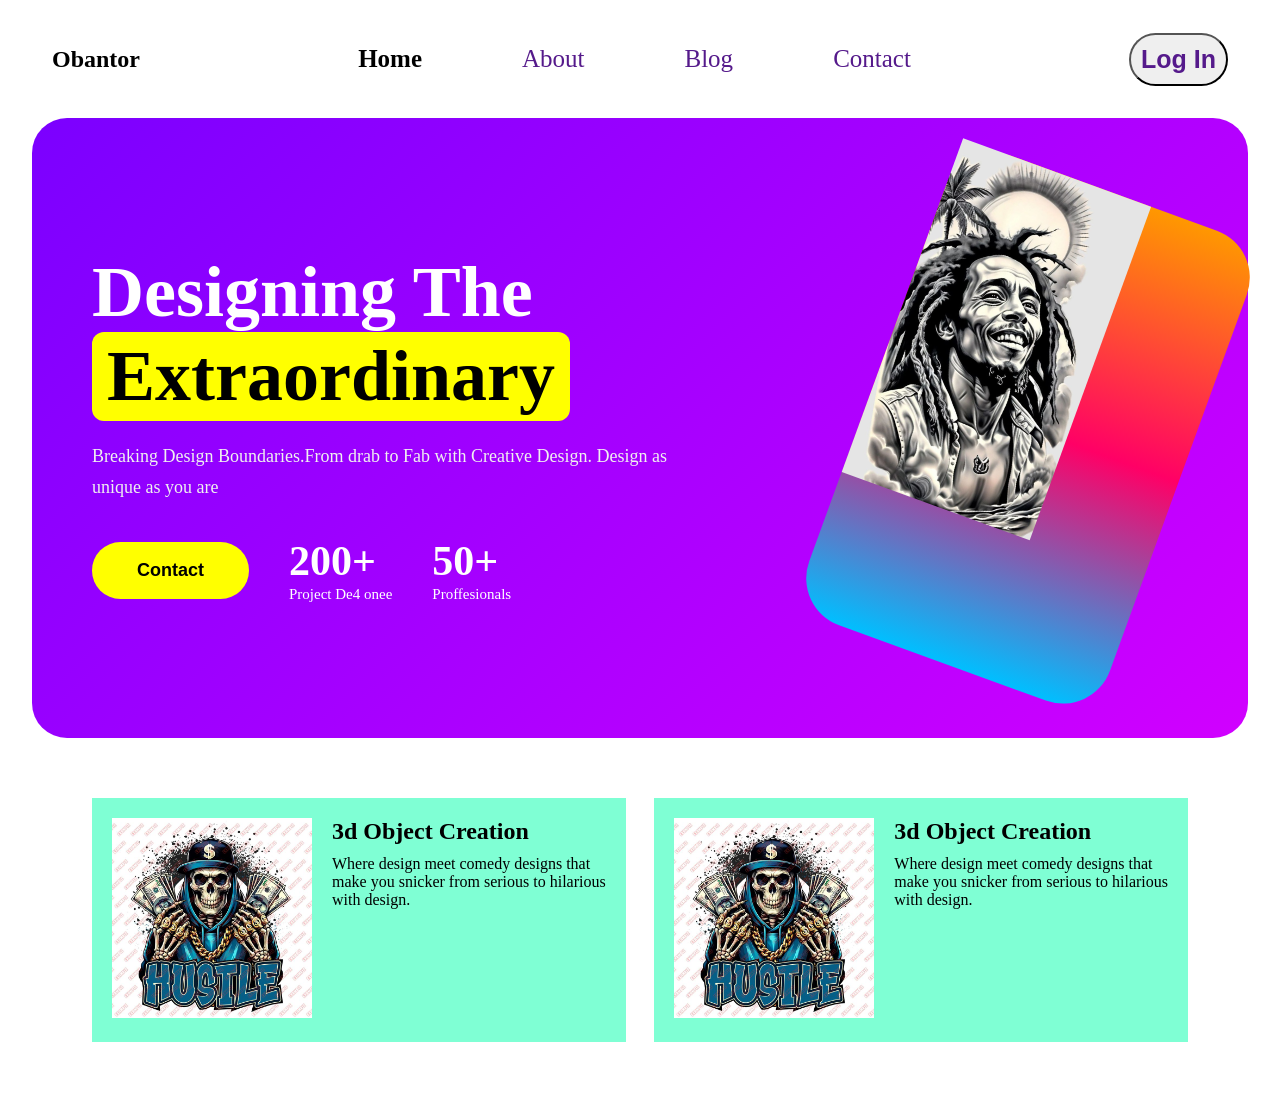
<file: index.html>
<!DOCTYPE html>
<html lang="en">

<head>
    <meta charset="UTF-8">
    <meta name="viewport" content="width=
    , initial-scale=1.0">
    <title>OSi LANDING PAGE</title>
    <link rel="stylesheet" href="./style.css">
</head>

<body>

    <!-- header section -->

    <header>

        <!-- header-nav section -->
        <nav>
            <h1>Obantor</h1>
            <ul class="ul-class">
                <li><a href=""><b class="b-ul">Home</b></a></li>
                <li><a href="">About</a></li>
                <li><a href="">Blog</a></li>
                <li><a href="">Contact</a></li>
            </ul>
            <button class="nav-button" type="submit"><a href=""><strong>Log In</strong></a></button>
        </nav>
    </header>
    <!-- hero section -->

    <section class="hero">
        <div class="hero-text">
            <h1>Designing The <br> <span class="highlight">Extraordinary</span></h1>
            <p>Breaking Design Boundaries.From drab to Fab with Creative Design. Design as unique as you are</p>

            <div class="hero-bottom"><button class="Contact-button">Contact</button>
                <div class="stats">
                    <h2>200+</h2>
                    <span>Project De4 onee</span>

                </div>

                <div class="stats">
                    <h2>50+</h2>
                    <span>Proffesionals</span>
                </div>
            </div>
        </div>

        <div class="hero-image">
            <img src="./_ (1).jpeg" alt=" A pictuere" width="200px">
        </div>

    </section>
<!-- Cards section -->
    <footer>
        <section class="Footer-section">
            <div  class="Footer-left">
                <div class="Footer-image">
                    <img src="./Relax T-shirt, Vintage Shirt, Men's Women's Slogan T-shirt, Retro Saying Tee -.jpeg" width="200px" height="200px">

                </div>

                <div class="Footer-text">
                    <h1>3d Object Creation</h1>
                    <p>Where design meet comedy designs that <br> make you snicker from serious to hilarious <br> with design.</p>

                </div>
            </div>

            <div class="Footer-right">

  <div class="Footer-image">
                    <img src="./Relax T-shirt, Vintage Shirt, Men's Women's Slogan T-shirt, Retro Saying Tee -.jpeg" alt="A picture" width="200px" height="200px">

                </div>

                <div class="Footer-text">
                    <h1>3d Object Creation</h1>
                    <p>Where design meet comedy designs that <br> make you snicker from serious to hilarious <br> with design.</p>

                </div>

            </div>
        </section>
    </footer>

</body>

</html>
</file>
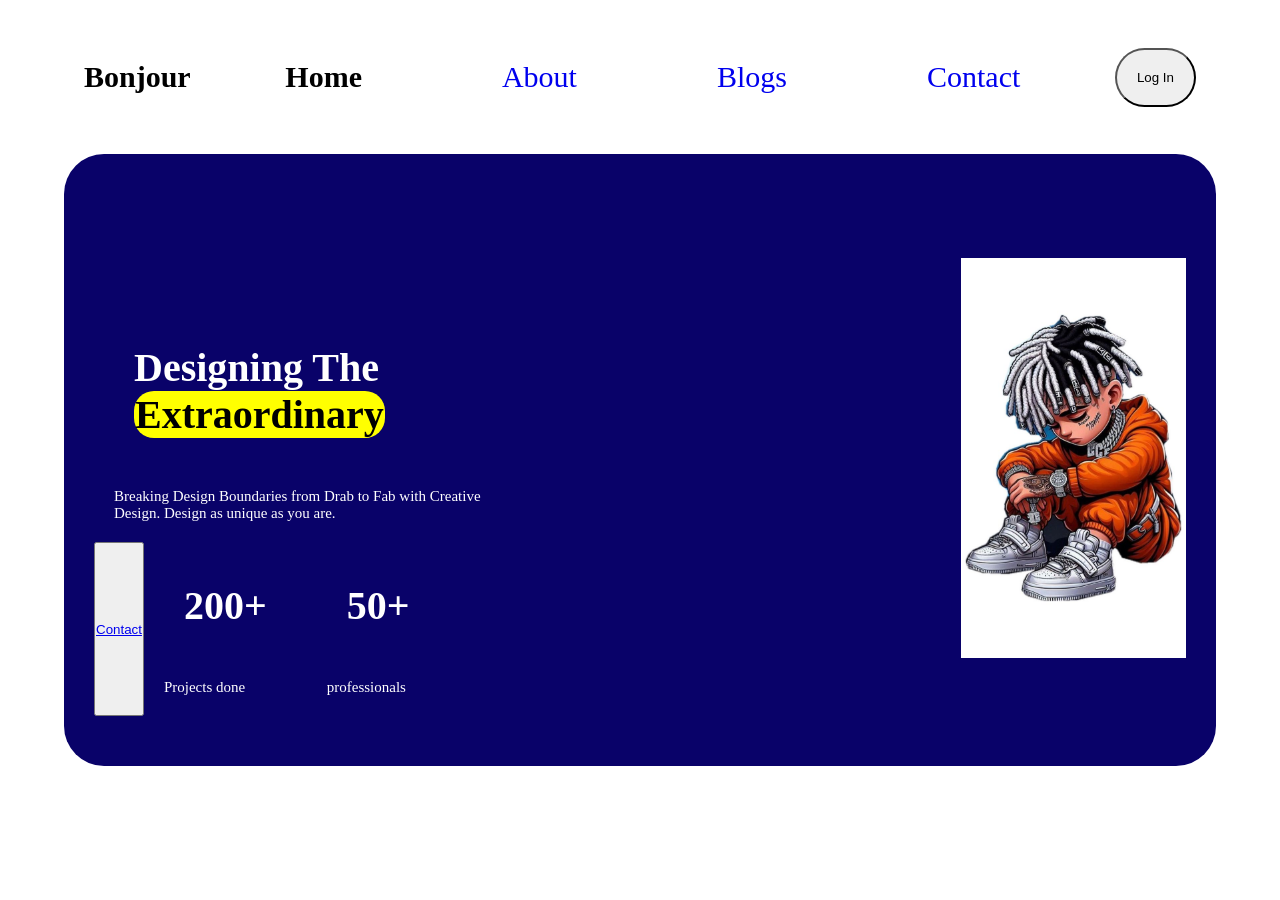
<file: index2.html>
<!DOCTYPE html>
<html lang="en">

<head>
    <meta charset="UTF-8">
    <meta name="viewport" content="width=device-width, initial-scale=1.0">
    <title>EMEKA'S LANDING PAGE</title>
    <link rel="stylesheet" href="./style2.css">
</head>

<body>

    <!-- Introducing header secton -->

    <header>

        <nav>
            <h1>Bonjour</h1>

            <ul class="heading-list">
                <li><a href="Home"><span class="nav-span">Home</span></a></li>
                <li><a href="About">About</a></li>
                <li><a href="Blogs">Blogs</a></li>
                <li><a href="Contact">Contact</a></li>
            </ul>

            <button class="nav-button"><a href="Button">Log In</a></button>
        </nav>
    </header>

    <!-- Introducing hero-section -->

    <section class="hero">
        <div class="hero-left">
            <h1>Designing The <br> <span class="hero-span">Extraordinary</span></h1>
            <p>Breaking Design Boundaries from Drab to Fab with Creative <br> Design. Design as unique as you are.</p>
            <div class="hero-stats">
                <button class="hero-button"><a href="Contact">Contact</a></button>
                <div class="stat-one">
                    <h1>200+</h1>
                    <p><span>Projects done</span></p>
                </div>
                <div class="stat-two">
                    <h1>50+</h1>
                    <p><span>professionals</span></p>
                </div>
            </div>
        </div>

        <div class="hero-right">
            <img src="./_.jpeg" alt="" height="400px">
        </div>
    </section>


    <!-- footer -->
    <section class="last">
        <div class="last-first">

        </div>
    </section>



</body>

</html>
</file>
<file: style.css>
* {
    margin: 0;
    padding: 0;
    box-sizing: border-box;
}

body {
    width: 100%;
    max-width: 95%;
    margin: auto;
}

/* header section */

nav {
    display: flex;
    justify-content: space-between;
    align-items: center;
    padding: 20px;
}

.ul-class {
    display: flex;
    list-style: none;
    padding: 10px;
}

.ul-class li {
    margin: 10px;
    font-size: 25px;
    padding: 5px 40px;
}

.ul-class li a {
    text-decoration: none;
}

.nav-button {
    font-size: 25px;
    padding: 10px;
    border-radius: 50px;
}

.nav-button a {
    text-decoration: none;
}

.b-ul {
    color: black;
}

/* hero section */

.hero {
    background: linear-gradient(135deg, #7b00ff, #d100ff);
    border-radius: 35px;
    padding: 60px;
    display: flex;
    justify-content: space-between;
    align-items: center;
    overflow: hiden;
    position: relative;
}

.hero-text {
    width: 55%;
    color: white;
}

.hero-text h1 {
    font-size: 72px;
    line-height: 1.1;
    margin-bottom: 20px;
}

.highlight {
    background: yellow;
    color: black;
    padding: 5px 15px;
    border-radius: 12px;
    display: inline-block;
}

.hero-text p {
    font-size: 18px;
    line-height: 1.7;
    margin-bottom: 35px;
    color: #f0f0f0;

}

.hero-bottom {
    display: flex;
    align-items: center;
    gap: 40px;

}

.Contact-button {
    background: yellow;
    color: black;
    border: none;
    padding: 18px 45px;
    border-radius: 40px;
    font-size: 18px;
    font-weight: bold;
    cursor: pointer;
}

.stats h2 {
    font-size: 42px;

}

.stats span {
    font-size: 15px;
    color: white;
}


/* hero image */
.hero-image {
    width: 320px;
    height: 500px;
    background: linear-gradient(180deg, #ff9800, #ff0066, #00bfff);
    border-radius: 50px;
    transform: rotate(20deg);
    box-shadow: 0 20px 40px rgba(0, 0, 0, 0, 4);
    position: relative;

}

.hero-image::before,
.hero-image::after {
    content: "";
    position: absolute;
    background: white;
    border-radius: 20px;
}

.hero-image ::before {
    width: 120px;
    height: 120px;
    top: 40px;
    right: 30px;
}

.hero-image ::after {
    width: 90px;
    height: 90px;
    bottom: 50px;
    left: 40px;
}



/* cards   ............... */

.Footer-section {
    display: flex;
    align-items: center;
    justify-content: space-between;
    padding: 60px;
}

.Footer-left {
    display: flex;
    justify-content: space-between;
    padding: 20px;
    background-color: aquamarine;
    gap: 20px;
}

.Footer-text h1{
margin-bottom: 10px;
}

.Footer-text p{
    font-size: 16px;

}

.Footer-right{
     display: flex;
    justify-content: space-between;
    align-items: cente;
    padding: 20px;
    background-color: aquamarine;
    gap: 20px;
}
</file>
<file: style2.css>
*{
    margin: 0;
    padding: 0;
    box-sizing: border-box;
}

body{
    width: 100%;
    max-width: 90%;
    margin: auto;
}

/* Introducing header nav */

header nav{
    display: flex;
    justify-content: space-between;
    align-items: center;
    padding: 20px;
    font-size: 20px;
    font-family: 'Times New Roman', Times, serif;

}

.heading-list{
    display: flex;
    list-style: none;
    padding: 20px;
    font-size: 30px;

}

.heading-list li{
    margin: 10px;
    padding: 10px 60px;

}

.heading-list li a{
    text-decoration: none;
}

.nav-span{
    color: black;
    font-weight: bold;
    
}

.nav-button{
    padding: 20px;
    border-radius: 50px;
}

.nav-button a{
    text-decoration: none;
    color: black;
}


/* Introduction to hero section */

.hero{
display: flex;
justify-content: space-between;
align-items: center;
background-color: rgb(9,2 ,105);
border-radius: 40px;
padding: 30px;
}

.hero-left{
    padding-top: 120px;
    padding-bottom: 20px;
    margin: 0px;
}

.hero-left h1{
    color: white;
    font-size: 40px;
    margin:10px;
    padding: 30px;
}

.hero-span{
    padding: 1px;
    border-radius: 20px;
    color: black;
    background-color: yellow;
}


.hero-left p{
    color: white;
    font-size: 15px;
    margin: 10px;
    padding: 10px;
}

.hero-stats{
    display: flex;

}
</file>
